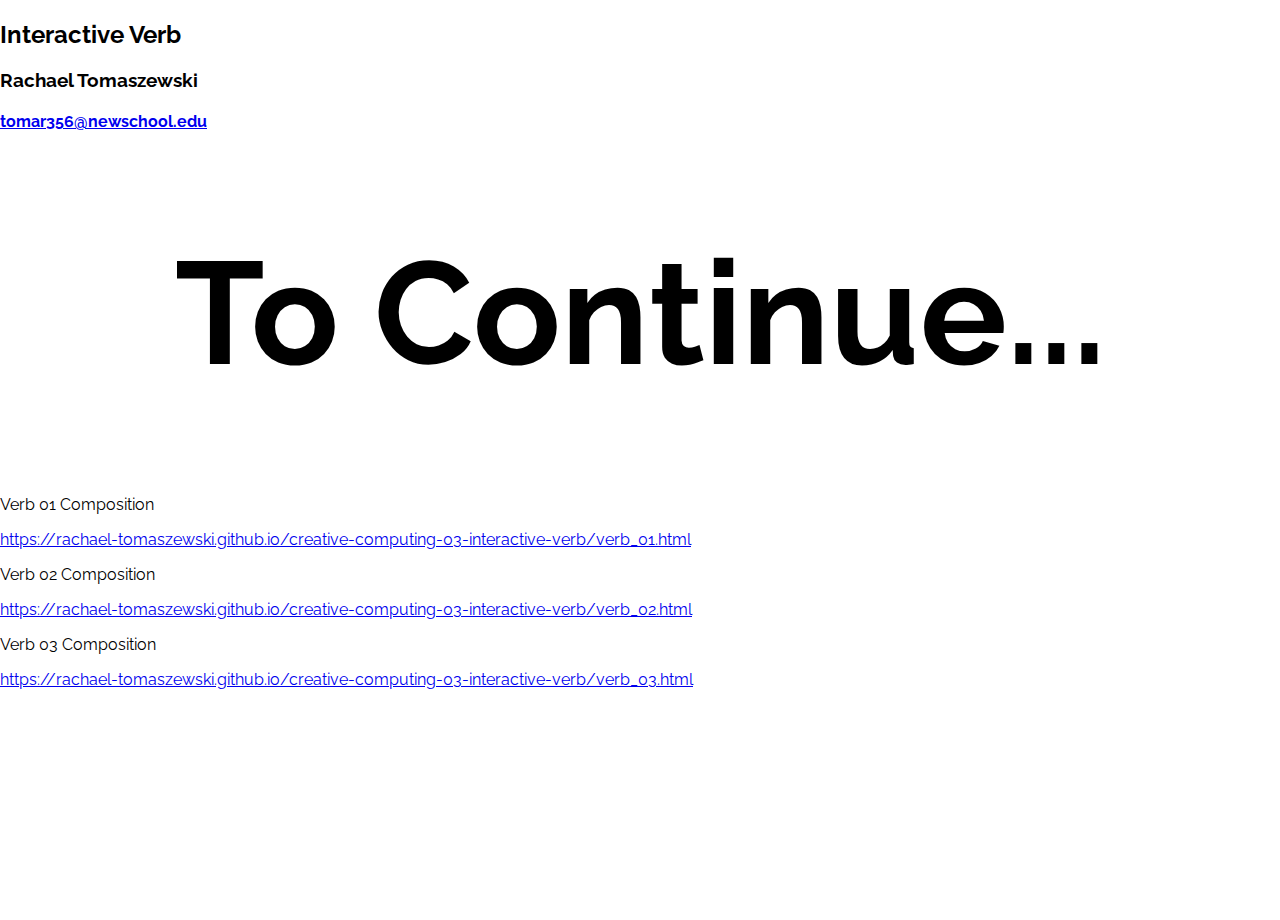
<file: index.html>
<!DOCTYPE html>
<html>
    <head>
        <meta charset="utf-8">
        <meta name="viewport" content="width=device-width, initial-scale=1">
        <link href="https://fonts.googleapis.com/css?family=Raleway" rel="stylesheet">
        <title>03 // Interactive Verb</title>
        <link href="css/style.css" type="text/css" rel="stylesheet" />
    </head>
    <body>
        <div class="content">
            <header class="header">
                <h2>
                    Interactive Verb
                </h2>
                <h3>
                    Rachael Tomaszewski
                </h3>
                <h4>
                    <a href="mailto:youremail">
                        tomar356@newschool.edu
                    </a>
                </h4>
            </header>
            <div class="verb">
                <h1>
                    <span>
                    To Continue...
                    </span>
                </h1>
            </div>
            <div class="menu">
                <p>
                    Verb 01 Composition
                        <a href="https://rachael-tomaszewski.github.io/creative-computing-03-interactive-verb/verb_01.html">
                        <li>
                            https://rachael-tomaszewski.github.io/creative-computing-03-interactive-verb/verb_01.html
                        </li>
                    </a>
                  </p>
                <p>
                    Verb 02 Composition
                        <a href="https://rachael-tomaszewski.github.io/creative-computing-03-interactive-verb/verb_02.html">
                        <li>
                            https://rachael-tomaszewski.github.io/creative-computing-03-interactive-verb/verb_02.html
                        </li>
                    </a>
                  </p>
                <p>
                    Verb 03 Composition
                    <a href="https://rachael-tomaszewski.github.io/creative-computing-03-interactive-verb/verb_03.html">
                    <li>
                        https://rachael-tomaszewski.github.io/creative-computing-03-interactive-verb/verb_03.html
                    </li>
                </a>
              </p>
            </div>
        </div>
    </body>
</html>
</file>
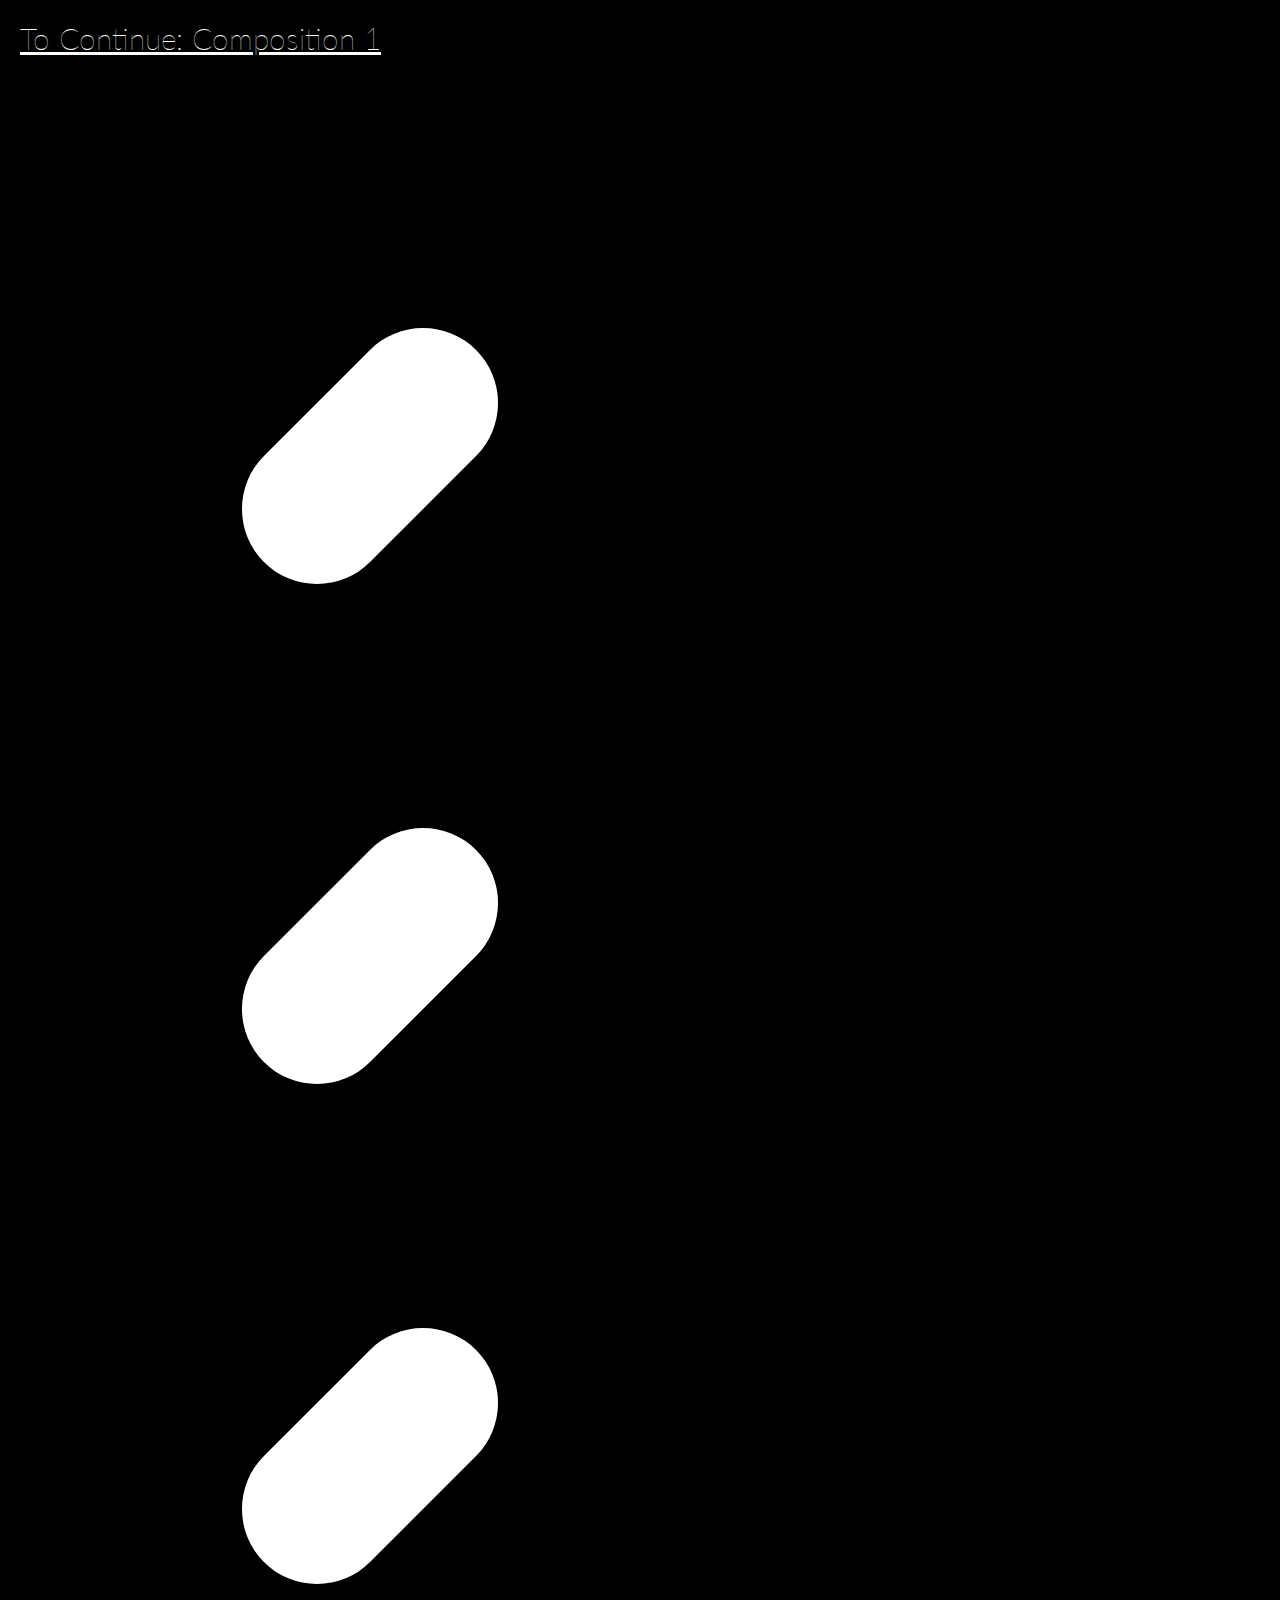
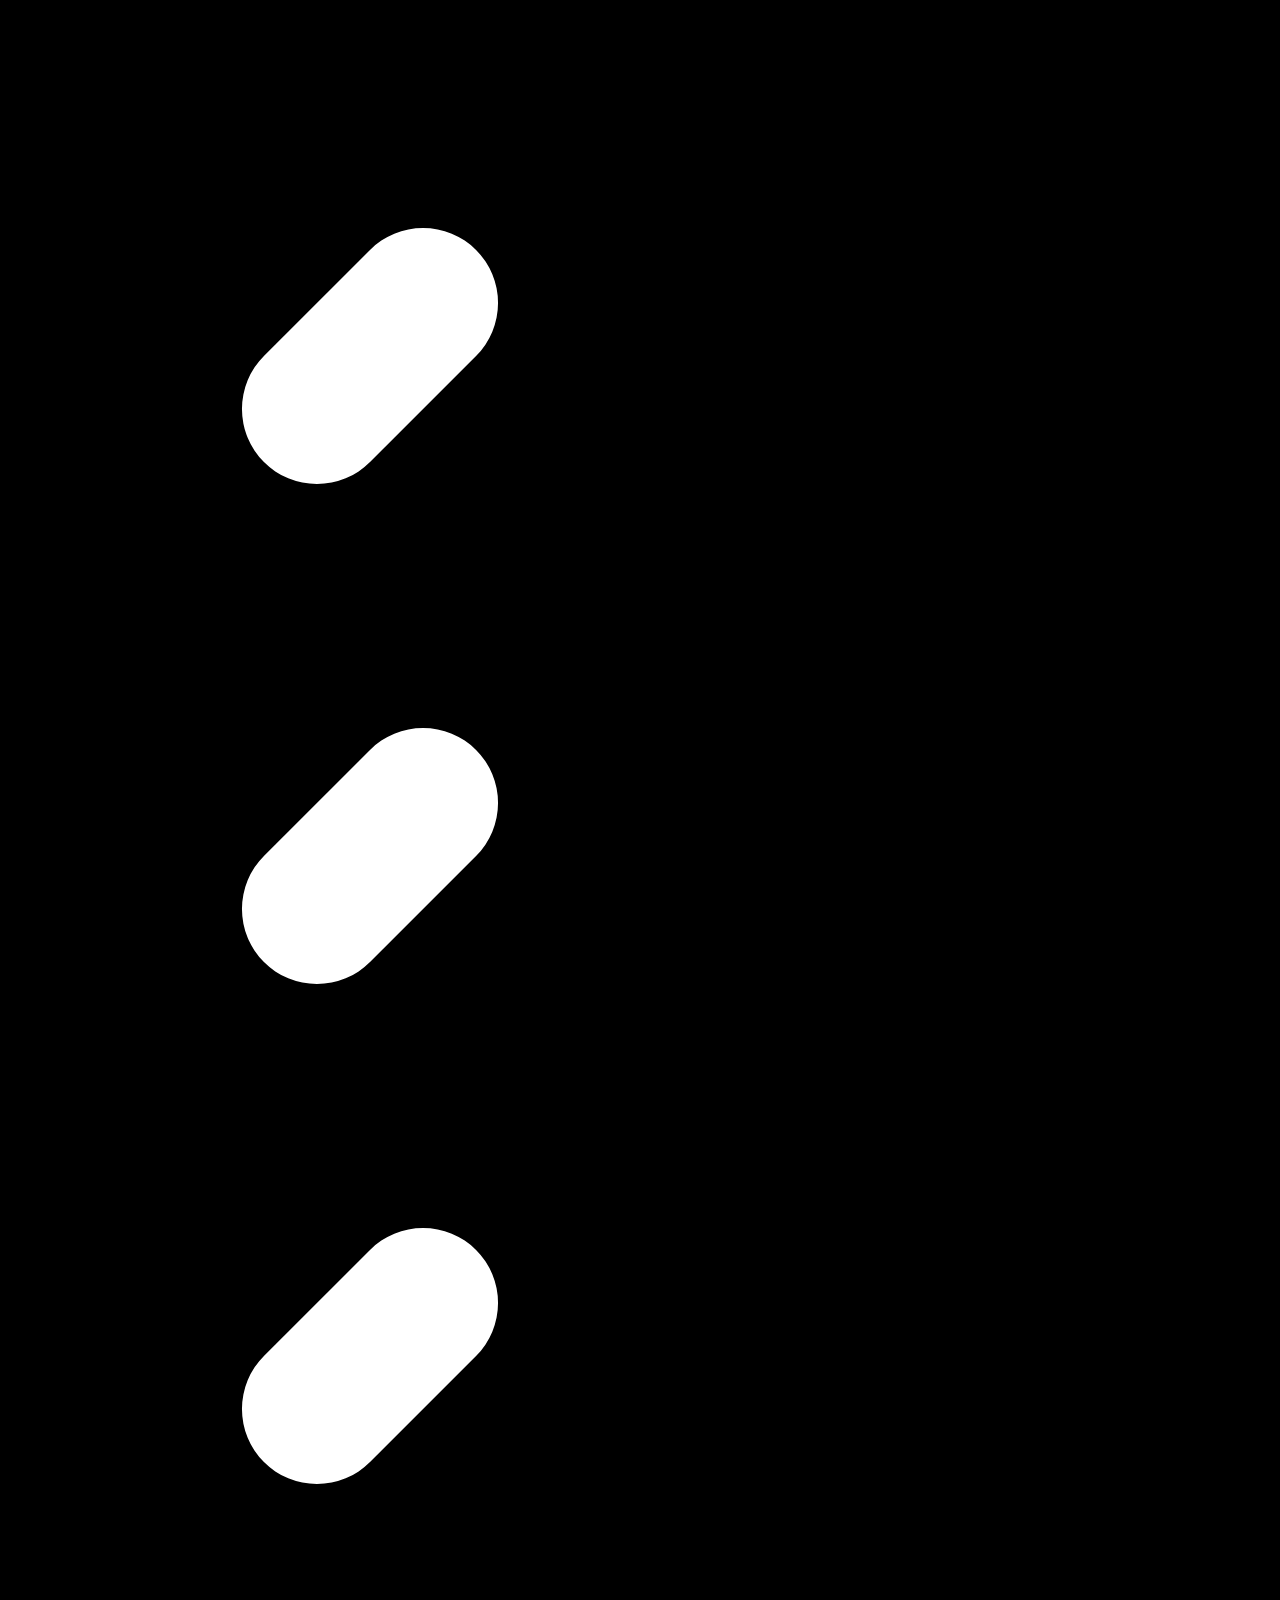
<file: verb_01.html>
<!DOCTYPE html>
<html>
<head>
  <meta charset="utf-8">
  <meta name="viewport" content="width=device-width, initial-scale=1">
  <title>CSS Transform</title>
  <link href="https://fonts.googleapis.com/css?family=Lato:300,700" rel="stylesheet">
  <link href="css/verb_01.css" type="text/css" rel="stylesheet" />
</head>
<body> 
  <div class="content">
    <h1>
      <a href="">
        To Continue: Composition 1
      </a>
    </h1>
          <div class="shape variation-1">  
    </div>
          <div class="shape variation-2">
    </div>    
          <div class="shape variation-3">
    </div>    
           <div class="shape variation-4">
    </div>        
           <div class="shape variation-5">
    </div>     
      <div class="shape">
    </div>   
  </div>
</body>
</html>
</file>
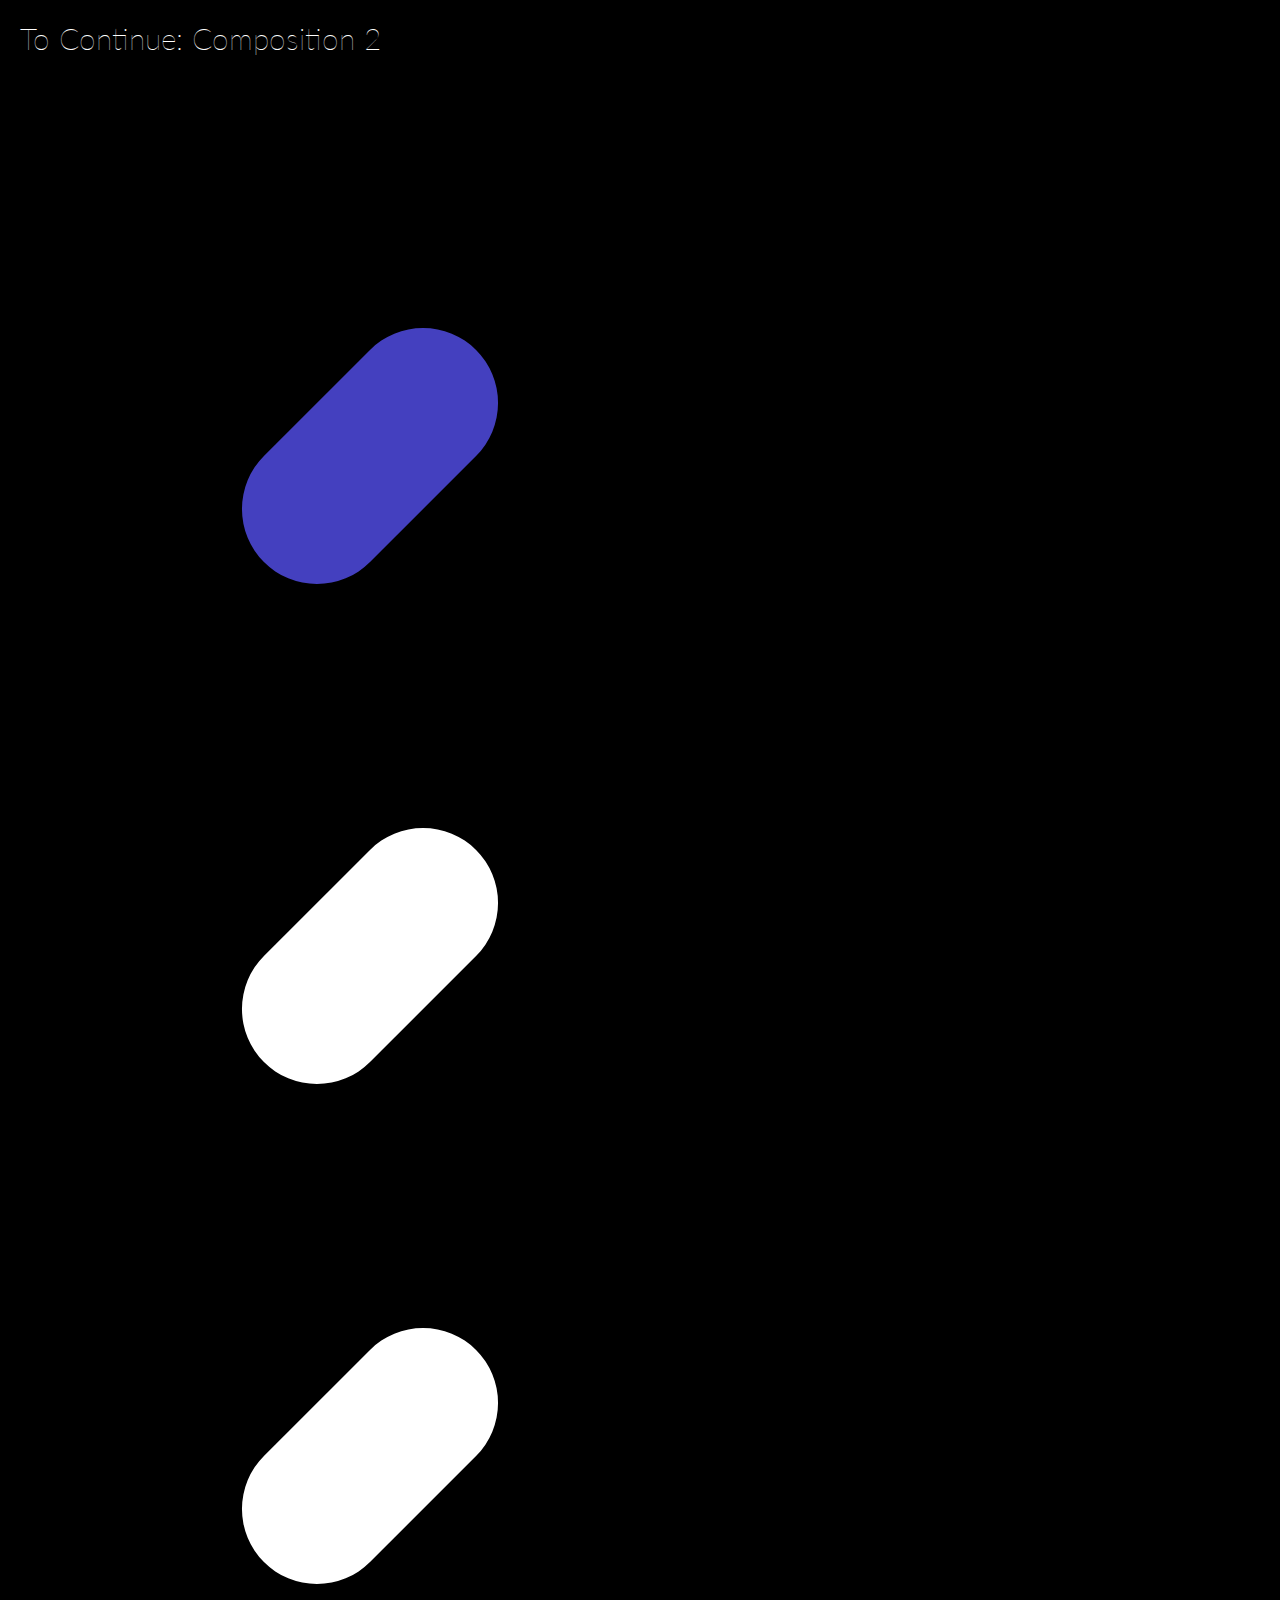
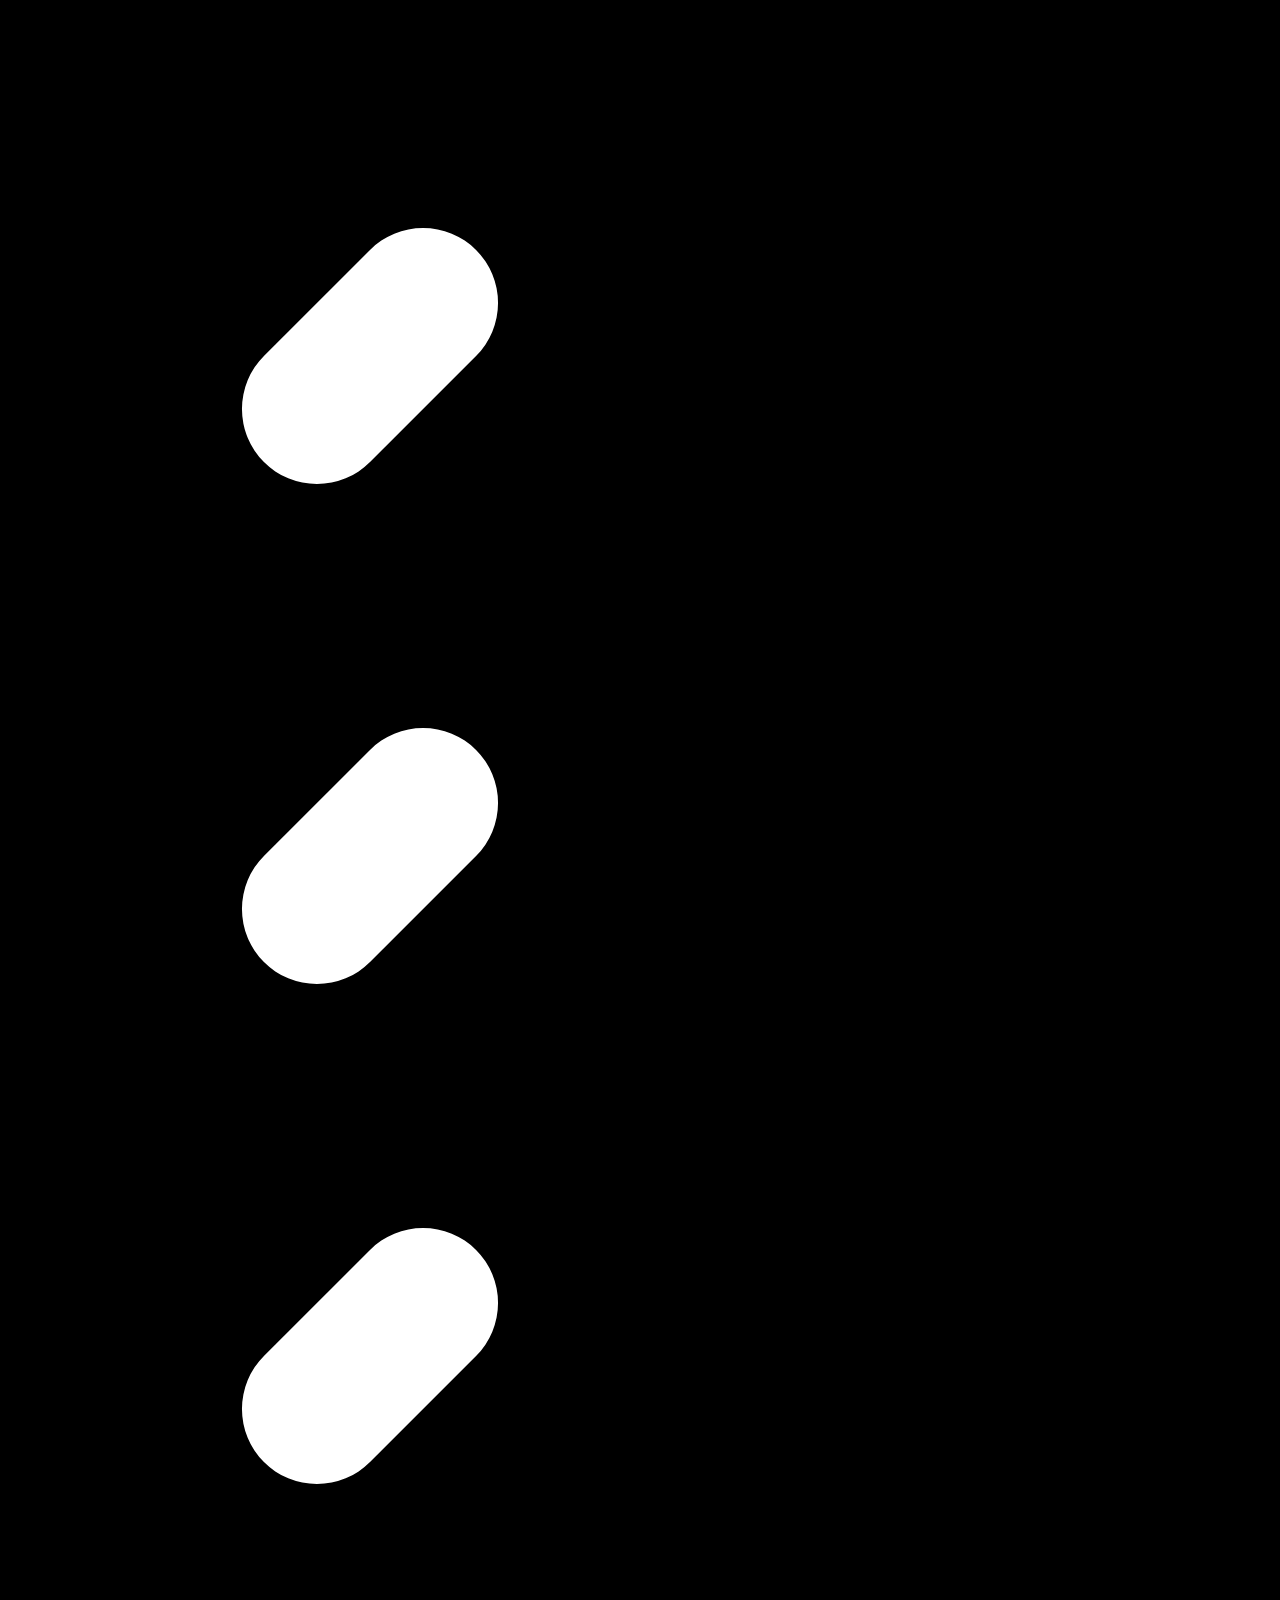
<file: verb_02.html>
<!DOCTYPE html>
<html>
<head>
  <meta charset="utf-8">
  <meta name="viewport" content="width=device-width, initial-scale=1">
  <title>CSS Transform</title>
  <link href="https://fonts.googleapis.com/css?family=Lato:300,700" rel="stylesheet">
  <link href="css/verb_02.css" type="text/css" rel="stylesheet" />
</head>
<body> 
  <div class="content">
    <h1>
      <a href="">
        To Continue: Composition 2
      </a>
    </h1>
          <div class="shape variation-1">  
    </div>
          <div class="shape variation-2">
    </div>    
          <div class="shape variation-3">
    </div>    
           <div class="shape variation-4">
    </div>        
           <div class="shape variation-5">
    </div>     
      <div class="shape">
    </div>   
  </div>
  <script type="text/javascript" src="js/verb_02.js"></script>
</body>
</html>
</file>
<file: css/style.css>
* {
  box-sizing: border-box;
}

html {
  margin: 0;
  padding: 0;
}

body {
  margin: 0;
  padding: 0;
  min-width: 100vw;
  min-height: 100vh;
  font-family: 'Raleway', sans-serif;
}

.center {
  position: absolute;
  top: 50%;
  left: 50%;
  transform: translate(-50%,-50%);
  height: auto;
  width: auto;
}

.content {
  height: 100%;
  width: 100%;
}

.verb h1 {
  font-size: 145px;
  text-align: center;
}

.verb h1 span:hover {
  color: royalblue;
}
</file>
<file: css/verb_01.css>
* {
  box-sizing: border-box;
}

html {
  margin: 0;
  padding: 0;
}

body {
  margin: 0;
  padding: 0;
  width: 100vw;
  min-height: 100vh;
  font-family: 'Lato', sans-serif;
}

h1 {
  margin-top: 0;
  margin-bottom: 140px;
  font-weight: 100;
  font-size: 30px;
}

a {
  color: royalblue
  text-decoration: none;
  transition: all 2s;
  transition-delay: .5s;

}

a:hover {
  color: royalblue;
}
.content {
  height: 100%;
  min-height: 100vh;
  width: 100%;
  padding: 20px;
  background: #efefef;
  transition: all 2s;
}

.content:hover {
  background: black;
}

.content:hover .shape {
  transform: rotateZ(45deg) scale(1.5);
  background: white;
}

.content:hover a {
  color: white;
}

.shape {
  border-radius: 100px;
  margin-left: 100px;
  margin: 300px;
  width: 100px;  
  height: 200px;
  background: royalblue;
  transition: transform 0.5s, background-color 2s;
}

.shape:hover {
  transform: rotateZ(45deg) scale(1.5);
  background: white;
}

@keyframes spin {
  0% {
    transform: rotateX(0deg);
  }
  25% {
    transform: rotateX(60deg);
  }
  100% {
    transform: rotateX(360deg);
  }
}

.variation-1 {
  animation-name: spin;
  animation-duration: 5s;
  animation-iteration-count: infinite;
  animation-direction: normal;
}

.variation-2 {
  animation-name: spin;
  animation-duration: 5s;
  animation-iteration-count: infinite;
  animation-direction: reverse;
}

.variation-3 {
  animation-name: spin;
  animation-duration: 3s;
  animation-iteration-count: infinite;
  animation-direction: alternate-reverse;
}

.variation-4 {
  animation-name: spin;
  animation-duration: 4s;
  animation-iteration-count: infinite;
  animation-direction: reverse;
}

.variation-5 {
  animation-name: spin;
  animation-duration: 4s;
  animation-iteration-count: infinite;
  animation-direction: alternate-reverse;
}
</file>
<file: css/verb_02.css>
* {
  box-sizing: border-box;
}

html {
  margin: 0;
  padding: 0;
}

body {
  margin: 0;
  padding: 0;
  width: 100vw;
  min-height: 100vh;
  font-family: 'Lato', sans-serif;
}

h1 {
  margin-top: 0;
  margin-bottom: 140px;
  font-weight: 100;
  font-size: 30px;
}

a {
  color: royalblue;
  text-decoration: none;
  transition: all 2s;
  transition-delay: .5s; 
}

a:hover {
  color: royalblue;
}

.content {
  height: 100%;
  min-height: 100vh;
  width: 100%;
  padding: 20px;
  background: #efefef;
  transition: all 2s;
}

.content:hover {
  background: black;
}

.content:hover .shape {
  transform: rotateZ(45deg) scale(1.5);
  background: white;
}

.content:hover a {
  color: white;
}

.shape {
  border-radius: 100px;
  margin-left: 100px;
  margin: 300px;
  width: 100px;  
  height: 200px;
  background: royalblue;
  transition: transform 0.5s, background-color 2s;
}


.shape:hover {
  transform: rotateZ(45deg) scale(1.5);
  background: white;

}

@keyframes spin {
  0% {
    transform: rotateX(0deg);
  }
  25% {
    transform: rotateX(60deg);
  }
  100% {
    transform: rotateX(360deg);
  }
}

.variation-1 {
  animation-name: spin;
  animation-duration: 5s;
  animation-iteration-count: infinite;
  animation-direction: normal;
}

.variation-2 {
  animation-name: spin;
  animation-duration: 5s;
  animation-iteration-count: infinite;
  animation-direction: reverse;
}

.variation-3 {
  animation-name: spin;
  animation-duration: 3s;
  animation-iteration-count: infinite;
  animation-direction: alternate-reverse;
}

.variation-4 {
  animation-name: spin;
  animation-duration: 4s;
  animation-iteration-count: infinite;
  animation-direction: reverse;
}

.variation-5 {
  animation-name: spin;
  animation-duration: 4s;
  animation-iteration-count: infinite;
  animation-direction: alternate-reverse;
}
</file>
